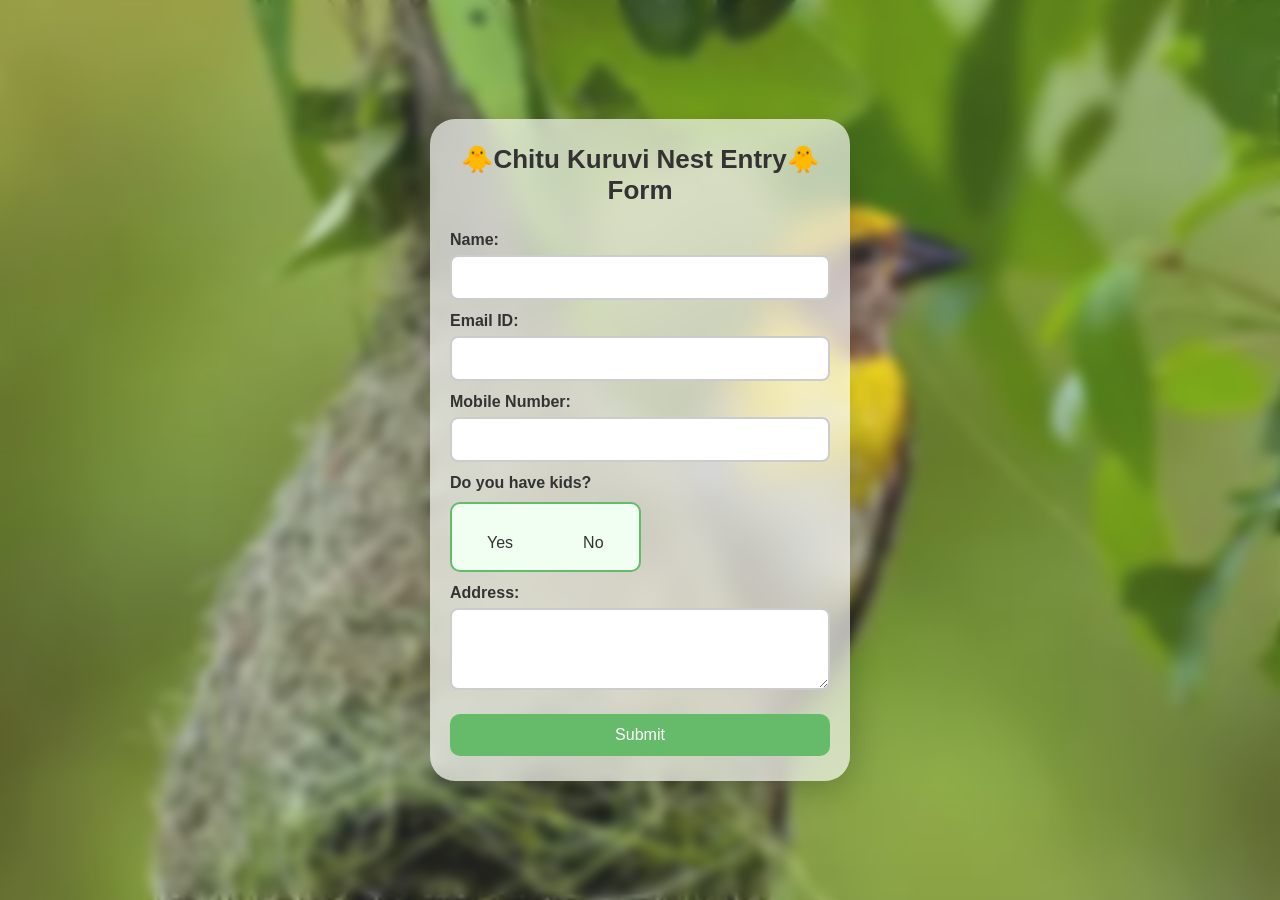
<file: index.html>
<!DOCTYPE html>
<html lang="en">
<head>
  <meta charset="UTF-8" />
  <title>Registration Form</title>
  <meta name="viewport" content="width=device-width, initial-scale=1.0" />
  <link rel="stylesheet" href="style.css" />
  <script src="form.js" defer></script>
</head>
<body>
  <div class="container">
    <div class="form-box">
      <h2>🐥Chitu Kuruvi Nest Entry🐥Form </h2>
      <form id="regForm" method="POST" action="submit.php" onsubmit="validateAndSubmit(event)">
        <label>Name:</label>
        <input type="text" name="name" required />

        <label>Email ID:</label>
        <input type="email" name="email" required />

        <label>Mobile Number:</label>
        <input type="tel" name="mobile" required pattern="[0-9]{10}" maxlength="10" />

        <label>Do you have kids?</label>
        <div class="option-box">
          <label class="option">
            <input type="radio" name="hasKids" value="yes" onclick="toggleKidSection()" required />
            <span>Yes</span>
          </label>
          <label class="option">
            <input type="radio" name="hasKids" value="no" onclick="toggleKidSection()" />
            <span>No</span>
          </label>
        </div>

        <div id="kidsContainer" class="hidden">
          <div id="kidList"></div>
          <button type="button" class="add-kid" onclick="addKid()">+ Add Another Kid</button>
        </div>

        <label>Address:</label>
        <textarea name="address" rows="3" required></textarea>

        <button type="submit">Submit</button>
      </form>
    </div>
  </div>
</body>
</html>
</file>
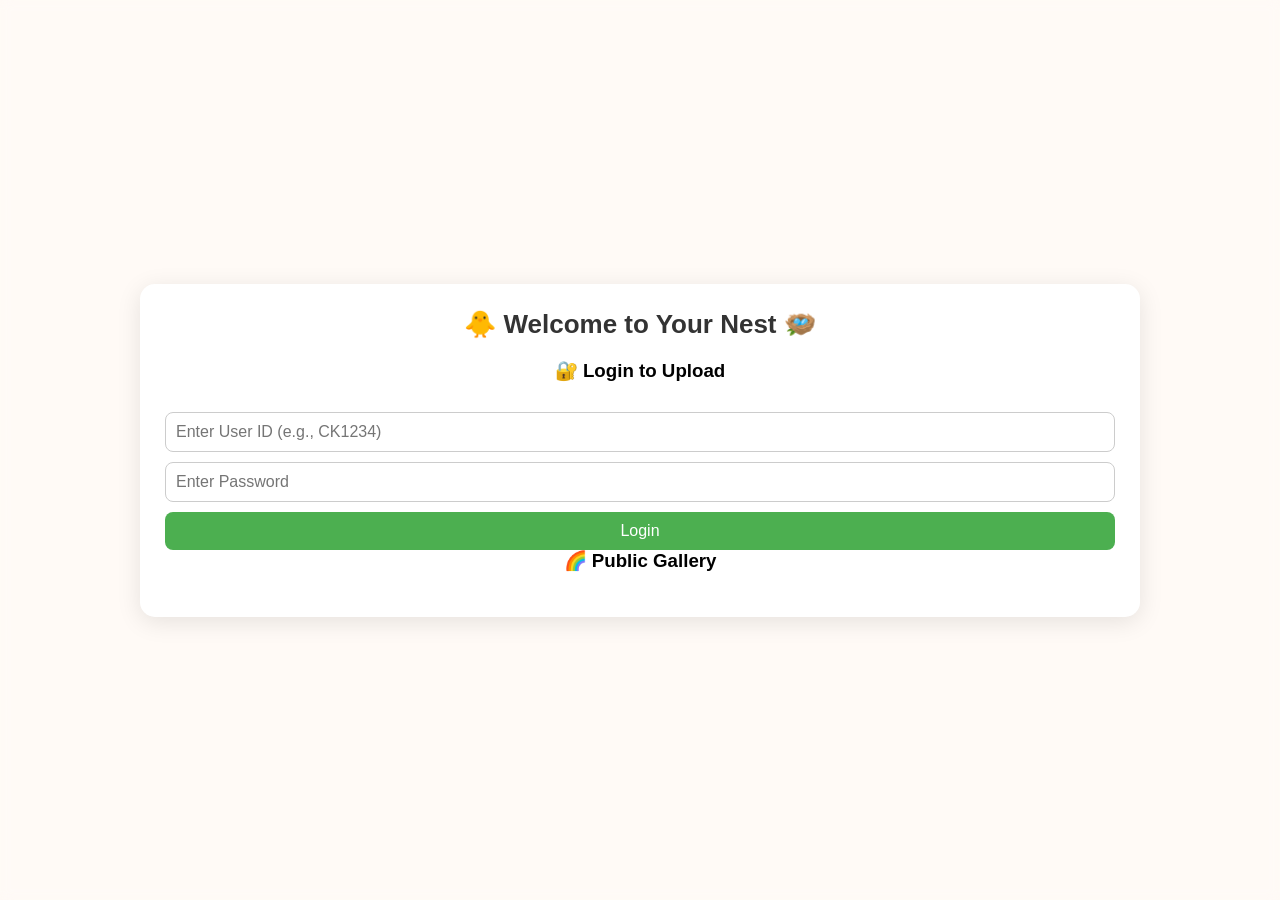
<file: nest.html>
<!DOCTYPE html>
<html lang="en">
<head>
  <meta charset="UTF-8" />
  <title>Chitu Kuruvi Nest 🪺</title>
  <meta name="viewport" content="width=device-width, initial-scale=1.0" />
  <link rel="stylesheet" href="style.css" />
  <style>
    body {
      font-family: 'Segoe UI', sans-serif;
      background: #fffaf5;
      padding: 20px;
    }
    .container {
      max-width: 1000px;
      margin: auto;
      background: #ffffff;
      padding: 25px;
      border-radius: 15px;
      box-shadow: 0 5px 25px rgba(0,0,0,0.1);
    }
    h2, h3 {
      text-align: center;
      margin-bottom: 20px;
    }
    .hidden { display: none; }
    input, button {
      padding: 10px;
      margin-top: 10px;
      width: 100%;
      border-radius: 8px;
      font-size: 16px;
      border: 1px solid #ccc;
    }
    button {
      background-color: #4CAF50;
      color: white;
      border: none;
      cursor: pointer;
    }
    button:hover {
      background-color: #388e3c;
    }
    .user-cards {
      display: flex;
      flex-wrap: wrap;
      gap: 15px;
      justify-content: center;
      margin-top: 20px;
    }
    .user-card {
      background: #f1faff;
      border: 2px solid #c8e6c9;
      padding: 15px;
      border-radius: 12px;
      width: 220px;
      text-align: center;
      cursor: pointer;
      transition: 0.3s ease;
    }
    .user-card:hover {
      transform: scale(1.03);
      box-shadow: 0 0 10px rgba(0, 150, 136, 0.2);
    }
    .images {
      display: flex;
      flex-wrap: wrap;
      gap: 10px;
      justify-content: center;
      margin-top: 20px;
    }
    .images img {
      width: 150px;
      border-radius: 10px;
      box-shadow: 0 2px 10px rgba(0,0,0,0.2);
    }
    .back-btn {
      margin-top: 10px;
      display: inline-block;
      color: #0077cc;
      cursor: pointer;
      font-weight: bold;
    }
  </style>
</head>
<body>
  <div class="container">
    <h2>🐥 Welcome to Your Nest 🪺</h2>

    <!-- Login -->
    <div id="loginBox">
      <h3>🔐 Login to Upload</h3>
      <input type="text" id="userId" placeholder="Enter User ID (e.g., CK1234)">
      <input type="password" id="userPass" placeholder="Enter Password">
      <button onclick="loginUser()">Login</button>
      <p id="loginError" style="color:red;display:none;">Invalid credentials. Please try again.</p>
    </div>

    <!-- Upload -->
    <div id="uploadBox" class="hidden">
      <h3>📤 Upload Your Image</h3>
      <form id="uploadForm" method="POST" enctype="multipart/form-data" action="upload.php">
        <input type="hidden" name="userid" id="uploadUserId">
        <input type="file" name="image" accept="image/*" required>
        <button type="submit">Upload Image</button>
      </form>
    </div>

    <!-- Public Gallery -->
    <div id="galleryBox">
      <h3>🌈 Public Gallery</h3>
      <div class="user-cards" id="userCards"></div>
    </div>

    <!-- User Gallery View -->
    <div id="userGalleryBox" class="hidden">
      <h3 id="galleryTitle">User Gallery</h3>
      <div class="images" id="userImages"></div>
      <div class="back-btn" onclick="goBack()">← Back to All Users</div>
    </div>
  </div>

  <script>
    function loginUser() {
      const userId = document.getElementById('userId').value;
      const password = document.getElementById('userPass').value;

      fetch('login.php', {
        method: 'POST',
        headers: { 'Content-Type': 'application/x-www-form-urlencoded' },
        body: `userid=${encodeURIComponent(userId)}&password=${encodeURIComponent(password)}`
      })
      .then(res => res.text())
      .then(data => {
        if (data.trim() === 'success') {
          document.getElementById('loginBox').classList.add('hidden');
          document.getElementById('uploadBox').classList.remove('hidden');
          document.getElementById('uploadUserId').value = userId;
        } else {
          document.getElementById('loginError').style.display = 'block';
        }
      });
    }

    function loadPublicGallery() {
      fetch('gallery.php')
        .then(res => res.json())
        .then(data => {
          const userCards = document.getElementById('userCards');
          userCards.innerHTML = '';
          data.forEach(user => {
            const div = document.createElement('div');
            div.className = 'user-card';
            div.innerHTML = `
              <h4>${user.name} 🐤</h4>
              <p>📍 ${user.address}</p>
              <small style="color:#777">(${user.images.length} images)</small>
            `;
            div.onclick = () => showUserGallery(user);
            userCards.appendChild(div);
          });
        });
    }

    function showUserGallery(user) {
      document.getElementById('galleryBox').classList.add('hidden');
      document.getElementById('userGalleryBox').classList.remove('hidden');
      document.getElementById('galleryTitle').innerText = `📸 ${user.name}'s Nest`;
      const gallery = document.getElementById('userImages');
      gallery.innerHTML = '';

      if (user.images.length === 0) {
        gallery.innerHTML = "<p>No images uploaded yet.</p>";
        return;
      }

      user.images.forEach(filename => {
        const img = document.createElement('img');
        img.src = 'uploads/' + filename;
        gallery.appendChild(img);
      });
    }

    function goBack() {
      document.getElementById('userGalleryBox').classList.add('hidden');
      document.getElementById('galleryBox').classList.remove('hidden');
    }

    loadPublicGallery();
  </script>
</body>
</html>
</file>
<file: style.css>
/* style.css */
* {
  margin: 0;
  padding: 0;
  box-sizing: border-box;
}

html, body {
  height: 100%;
  font-family: 'Segoe UI', sans-serif;
}

body {
  background: url("image/background (2).jpg") no-repeat center center fixed;
  background-size: cover;
  background-attachment: fixed;
  display: flex;
  justify-content: center;
  align-items: center;
  padding: 20px;
  position: relative;
  z-index: 0;
}

body::before {
  content: "";
  position: absolute;
  inset: 0;
  backdrop-filter: blur(6px);
  background-color: rgba(255, 255, 255, 0.1);
  z-index: -1;
}

.container {
  width: 100%;
  max-width: 360px;
  position: relative;
  z-index: 1;
  margin: auto;
}
.form-box {
  background: rgba(255, 255, 255, 0.65); /* more transparent */
  padding: 25px 20px;
  border-radius: 25px;
  box-shadow: 0 10px 30px rgba(0, 0, 0, 0.2);
  backdrop-filter: blur(15px); /* stronger blur inside */
  -webkit-backdrop-filter: blur(15px);
  transition: transform 0.3s ease;
  animation: fadeIn 1s ease;
}


.form-box:hover {
  transform: scale(1.02);
}

h2 {
  text-align: center;
  margin-bottom: 25px;
  color: #333;
  font-size: 26px;
}

label {
  display: block;
  margin-top: 12px;
  font-weight: 600;
  color: #333;
}

input, textarea {
  width: 100%;
  padding: 12px;
  border-radius: 8px;
  border: 2px solid #ccc;
  margin-top: 6px;
  font-size: 15px;
  transition: 0.3s ease;
}

input:focus, textarea:focus {
  border-color: #121314;
  outline: none;
  box-shadow: 0 0 5px rgba(102, 187, 106, 0.5); /* light green glow */
}

button {
  margin-top: 20px;
  padding: 12px;
  width: 100%;
  background-color: #66bb6a; /* Light green */
  color: white;
  font-size: 16px;
  border: none;
  border-radius: 10px;
  cursor: pointer;
  transition: background-color 0.3s ease, transform 0.2s ease;
}

button:hover {
  background-color: #388e3c; /* Dark green */
  transform: scale(1.03);
  border: 2px solid #1b5e20;
}

.add-kid {
  background-color: #81c784;
  margin-top: 15px;
}

.add-kid:hover {
  background-color: #388e3c;
  transform: scale(1.03);
}

.hidden {
  display: none;
}

.kid-entry {
  background: #f7f7f7;
  padding: 10px;
  margin-top: 10px;
  border-radius: 8px;
  border-left: 4px solid #111212;
  animation: fadeIn 0.4s ease-in;
}

.option-box {
  display: flex;
  border: 2px solid #66bb6a;
  border-radius: 10px;
  overflow: hidden;
  margin-top: 10px;
  width: fit-content;
  background-color: #f1fff2;
}

.option {
  flex: 1;
  padding: 10px 20px;
  text-align: center;
  cursor: pointer;
  user-select: none;
  font-weight: 500;
}

.option input {
  display: none;
}

.option span {
  display: block;
  padding: 8px 15px;
  border-radius: 6px;
  transition: 0.3s;
}

.option input:checked + span {
  background-color: #a5d6a7;
  color: #1b5e20;
  font-weight: bold;
  border-radius: 8px;
  box-shadow: 0 0 8px rgba(76, 175, 80, 0.4);
}

.option:hover span,
.option:focus-within span {
  background-color: #c8e6c9;
  color: #1b5e20;
  cursor: pointer;
}

/* Animations */
@keyframes bounceIn {
  0% { transform: scale(0.8); opacity: 0; }
  60% { transform: scale(1.05); opacity: 1; }
  100% { transform: scale(1); }
}

@keyframes fadeIn {
  from { opacity: 0; transform: translateY(10px); }
  to { opacity: 1; transform: translateY(0); }
}

/* Responsive for Mobile */
@media (max-width: 600px) {
  .form-box {
    padding: 18px;
    border-radius: 20px;
  }

  h2 {
    font-size: 22px;
  }

  input, textarea {
    font-size: 14px;
    padding: 10px;
  }

  button {
    font-size: 15px;
    padding: 10px;
  }

  .option-box {
    flex-direction: column;
    width: 100%;
  }

  .option:last-child {
    border-bottom: none;
  }
}

/* Responsive for Laptop (Increase Width Slightly) */
@media (min-width: 768px) {
  .container {
    max-width: 420px;
  }
}
</file>
